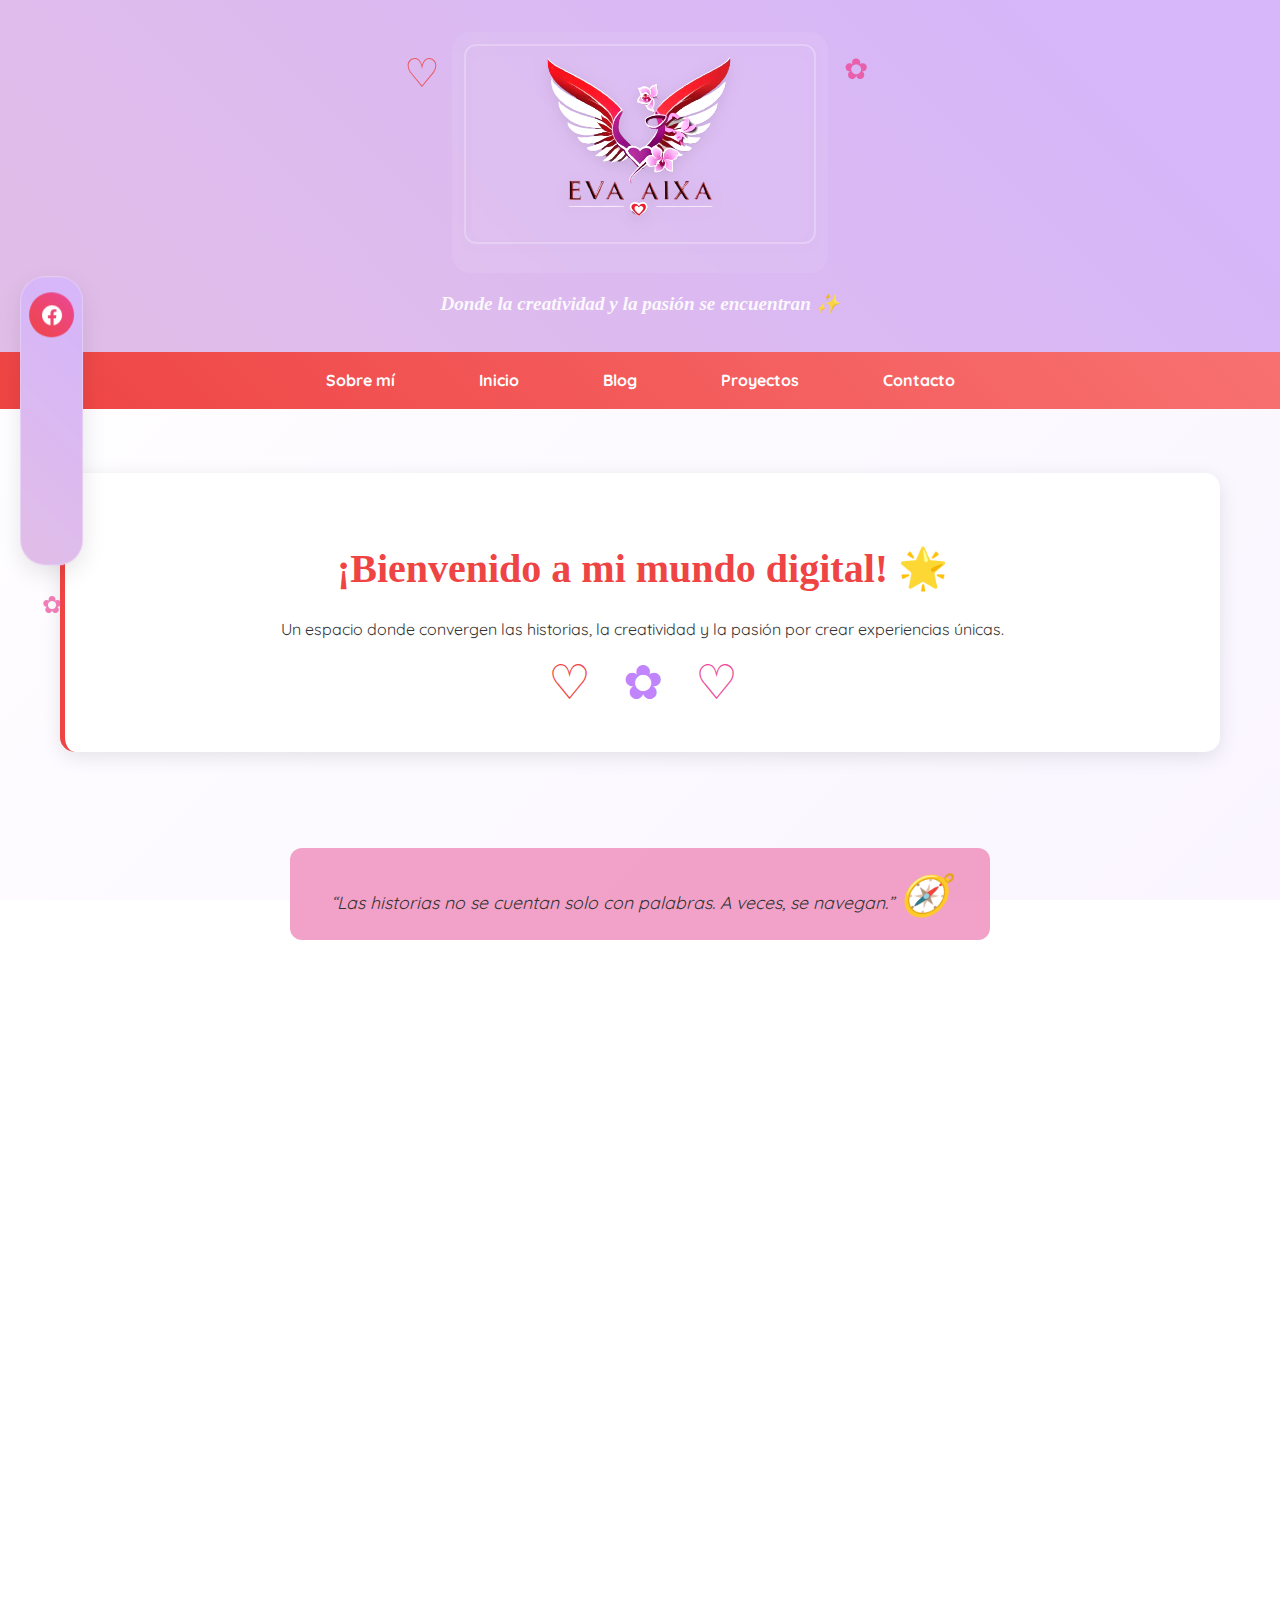
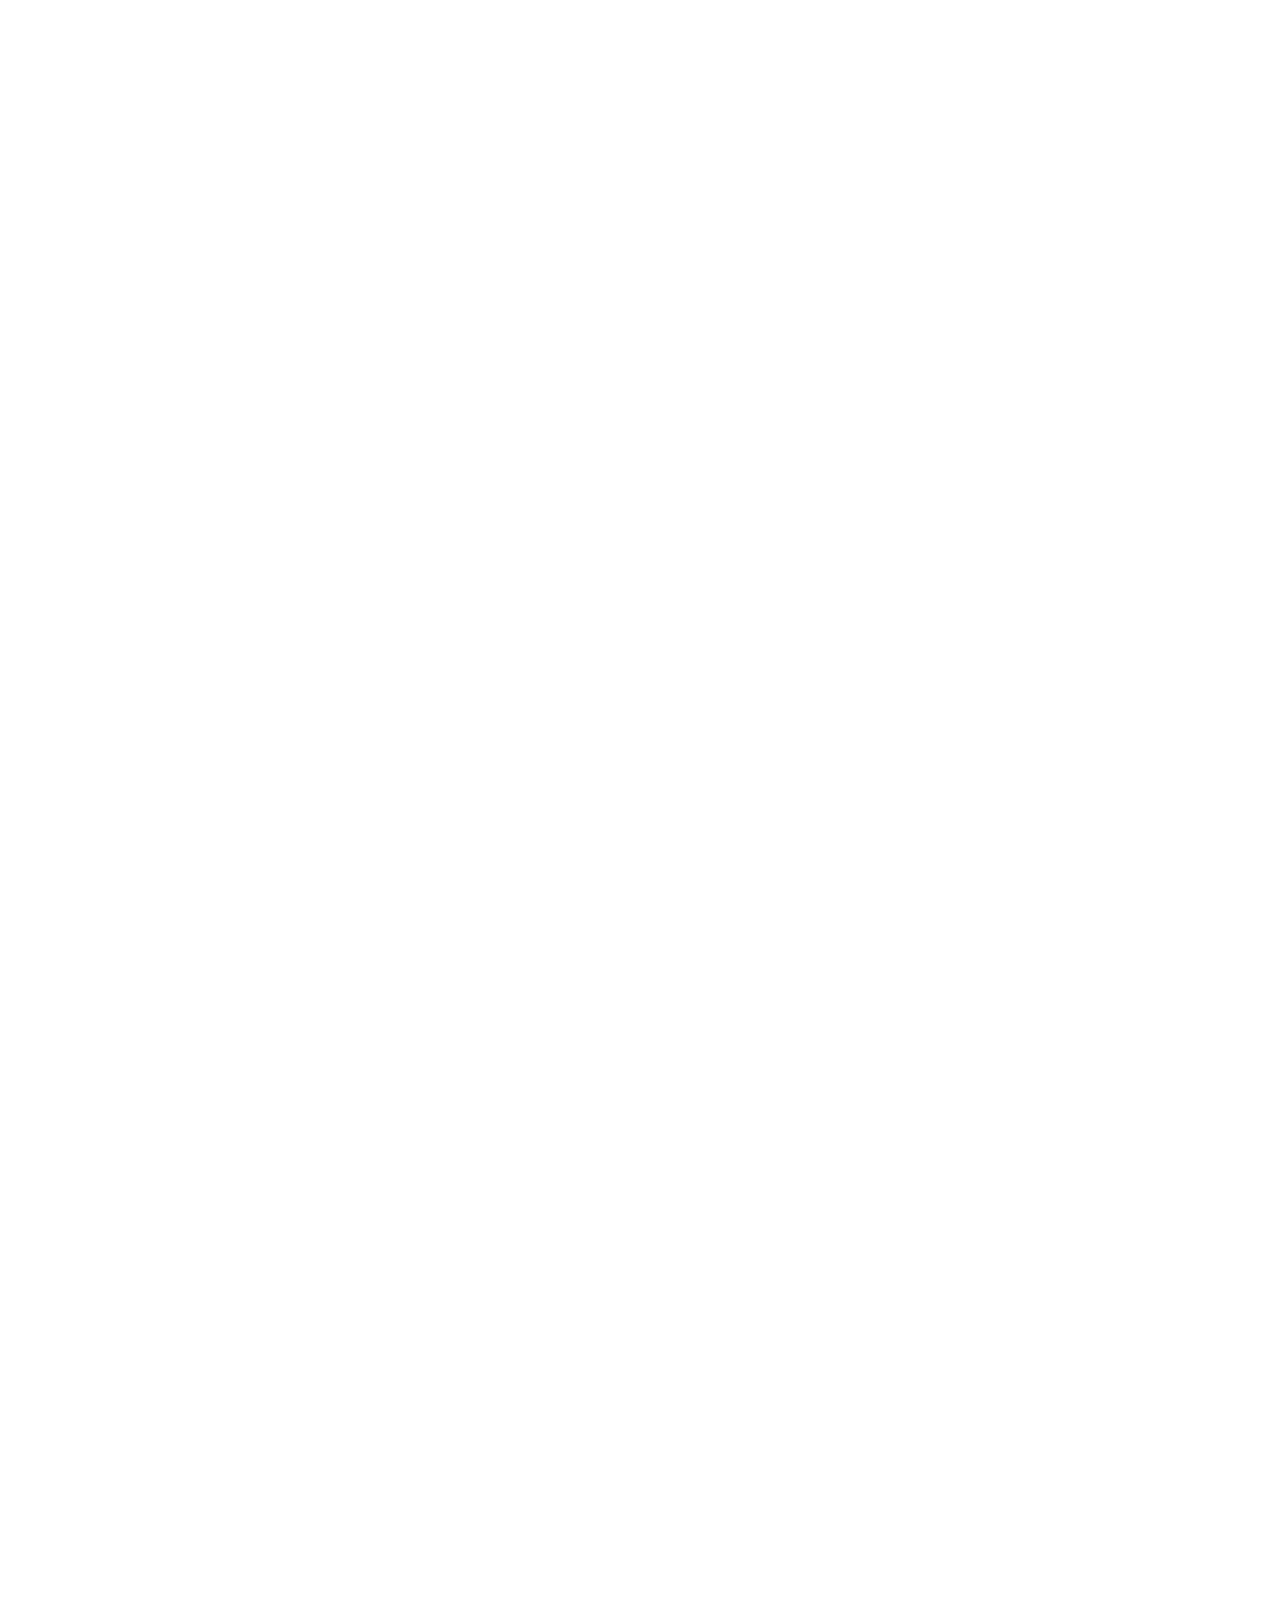
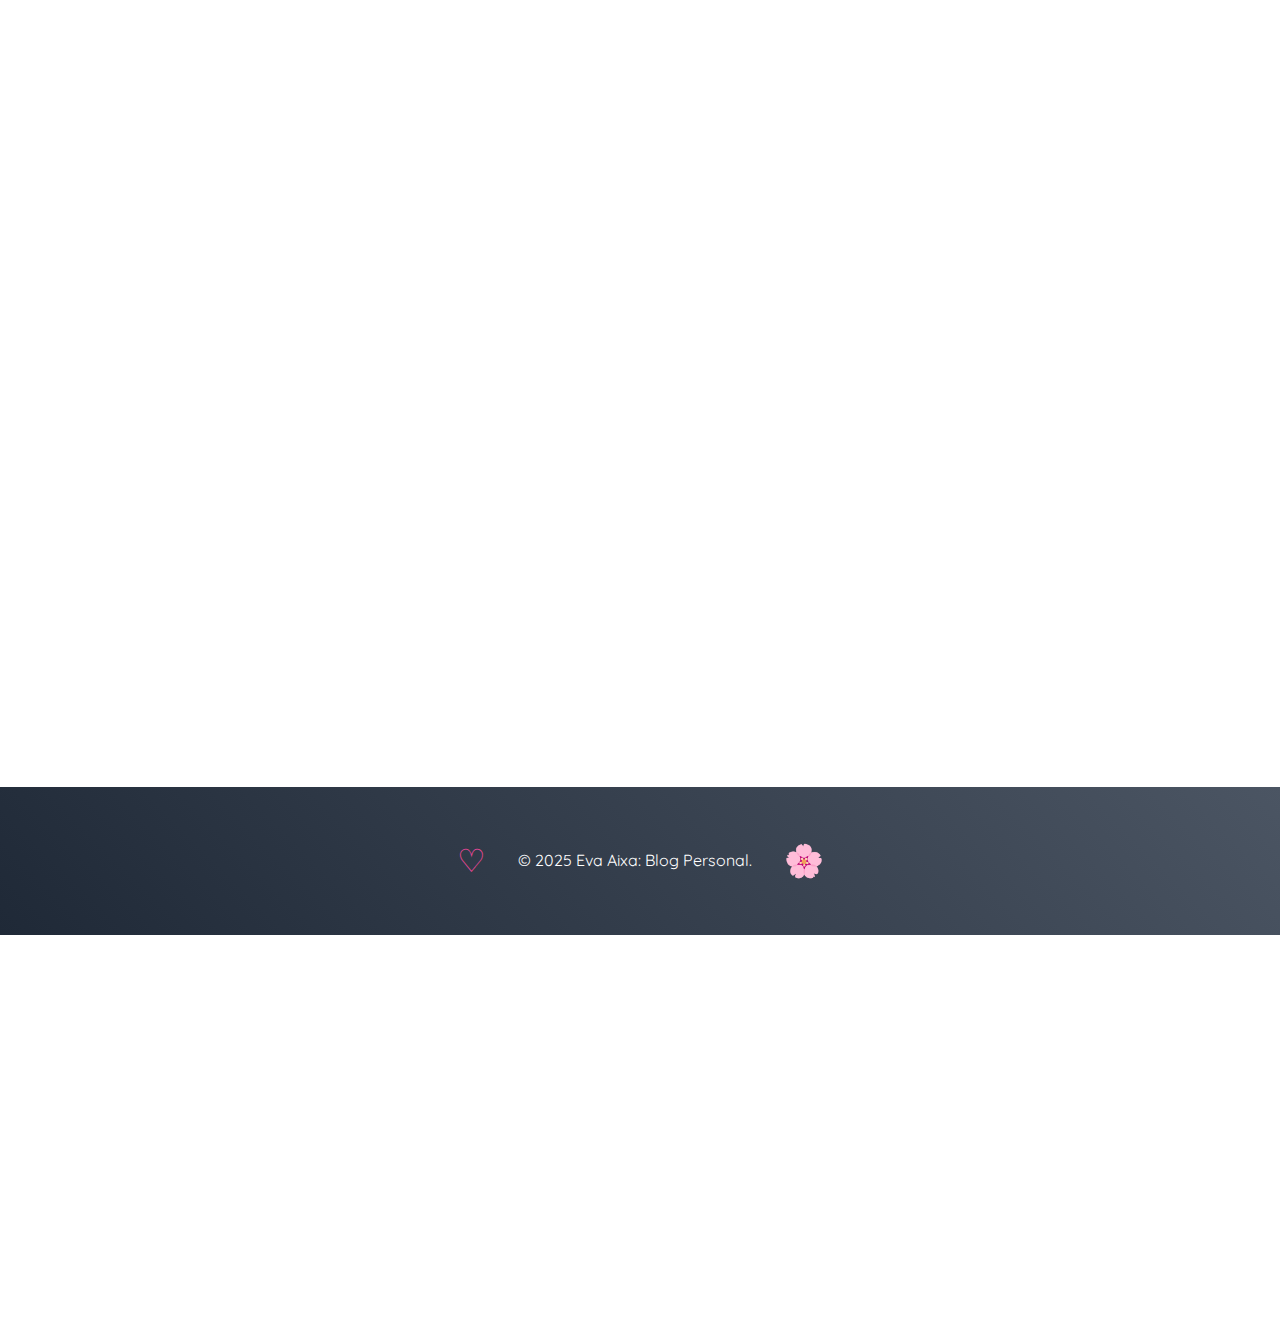
<file: index.html>
<!DOCTYPE html>
<html lang="es">
<head>
    <meta charset="UTF-8">
    <meta name="viewport" content="width=device-width, initial-scale=1.0">
    <title>Mi Blog Personal</title>
    <link href="https://fonts.googleapis.com/css2?family=Quicksand&display=swap" rel="stylesheet">
    <link rel="stylesheet" href="css/blog.css">
</head>

<body>
<header>
    <div class="container">
        <div class="logo">
            <img src="logos/otro1-1.png" alt="Mi logo personal">
        </div>
            <h2 class="subtitle">Donde la creatividad y la pasión se encuentran ✨</h2>
    </div>
</header>

<nav>
    <div class="container">
        <ul>
            <li><a href="#sobre-mi">Sobre mí</a></li>
            <li><a href="#inicio">Inicio</a></li>
            <li><a href="#blog">Blog</a></li>
            <li><a href="#proyectos">Proyectos</a></li>
            <li><a href="#contacto">Contacto</a></li>
        </ul>
    </div>
</nav>

<main>
    <section id="inicio" class="section">
        <div class="container">
            <div class="welcome-message" style="text-align: center; padding: 2rem; background: white; border-radius: 15px; box-shadow: 0 5px 20px rgba(0,0,0,0.1); border-left: 5px solid #ef4444;">
                <p style="font-size: 1.3rem; color: #666; margin-bottom: 2rem;">
                <h1 style="color: #ef4444; font-size: 2.5rem; margin-bottom: 1rem;">¡Bienvenido a mi mundo digital! 🌟</h1>
                Un espacio donde convergen las historias, la creatividad y la pasión por crear experiencias únicas.</p>
                <div style="display: flex; justify-content: center; gap: 2rem; flex-wrap: wrap;">
                    <span style="font-size: 3rem; color: #ef4444;">♡</span>
                    <span style="font-size: 3rem; color: #c084fc;">✿</span>
                    <span style="font-size: 3rem; color: #ec4899;">♡</span>
                </div>
            </div>
        </div>
    </section>

    <section class="quote">
        <p> “Las historias no se cuentan solo con palabras. A veces, se navegan.”
            <span style="font-size: 2.5rem;">🧭</span>
        </p>

    </section>

    <section id="sobre-mi" class="section">
        <div class="container">
            <div class="decorative-element flower-left">🌸</div>
            <h2 class="section-title">Sobre mí</h2>
            <div class="about-content">
                <div class="profile-image">
                    <img src="img/pelorizado.jpg" alt="pelorizado" style="width: 20rem; height: 20rem; border-radius: 50%; object-fit: cover; border: 4px solid white; box-shadow: 0 0 0 2px #e74c3c;">
                </div>
                <div class="about-text">
                    <p>¡Hola! Soy una persona apasionada por la creatividad en todas sus formas. Desde contar historias que toquen el corazón hasta crear experiencias web únicas, mi misión es conectar con las personas a través de lo que más amo hacer.</p><br>
                    <p>Mi mundo gira en torno a los cuentos, las historias, las celebraciones y el cine como patrimonio. Cada proyecto que desarrollo tiene una pizca de mi personalidad: alegre, colorida y llena de detalles que hacen la diferencia.</p><br>
                    <p>Los ángeles, corazones y orquídeas no son solo símbolos para mí, son la esencia de cómo veo la vida: con protección, amor y belleza en cada detalle. 💕</p>
                </div>
            </div>
        </div>
    </section>

    <section id="proyectos" class="section">
        <div class="container">
            <div class="decorative-element heart-decoration">♡</div>
            <h2 class="section-title">Mis Proyectos</h2>
            <div class="projects-grid">
                <div class="project-card">
                    <h3>🎬 Cine es Patrimonio</h3>
                    <p>Un proyecto que fusiona mi amor por el cine con la preservación, conservación y difusión del patrimonio. Análisis, reseñas y reflexiones sobre cómo el cine retrata la historia.</p>
                        <a href="https://tabatha-create.github.io/CineEsPatrimonio/" class="project-link">Descubrir más</a>
                </div>

                <div class="project-card">
                    <h3>🐾 Huellas Tabatha 📖</h3>
                    <p>Una plataforma mágica e interactiva donde las historias cobran vida. Aquí comparto cuentos originales con ilustraciones y animaciones que transportan a los lectores a mundos fantásticos.</p>
                        <a href="https://tabatha-create.github.io/huellas-tabatha/" target="_blank" class="project-link">Descubrir más</a>
                    </div>    
                    
                <div class="project-card">
                    <h3>👨‍👩‍👧‍👦 Primos ✨</h3>
                    <p>Una mirada a mi familia paterna a través del arte y la memoria. Aquí conviven el pasado que nos une, el presente que nos transforma y el amor entre primos que permanece intacto. Un espacio para celebrar de dónde venimos y todo lo que somos capaces de crear.</p>
                        <a href="https://tabatha-create.github.io/primos/" target="_blank" class="project-link">Descubrir más</a>
                </div>
            </div>
        </div>
    </section>

    <section id="blog" class="section">
        <div class="container">
            <div class="decorative-element flower-right">✿</div>
            <h2 class="section-title">Últimas reflexiones</h2>
            <div class="blog-preview">
                <div class="blog-post">
                    <p class="blog-date">14 de julio, 2025</p>
                    <h3>Mi viaje en el desarrollo web</h3>
                    <p>Comencé en este mundo de la creación de páginas web a través de un curso de "Herramientas Web 2.0" y después con otro de "Desarrollo de Aplicaciones con Tecnologías Web". <br> El primer curso me inició en el mundo de la IA y empecé a crear con herramientas desconocidas por mí, hasta el momento. Después, con el siguiente curso, creí que no podría terminarlo por la cantidad de conceptos y de desafíos que tenía que enfrentar cada día pero le fui agarrando el gusto y, aunque con muchos fallos, me pusé a investigar y a crear mi mundo de páginas web donde siempre tengo algo nuevo que agregar. <br> No es fácil, pues la creatividad está en todas partes y la competencia en este campo cada día es mayor, hay mucha gente con sólidos conocimientos e ideas pero ahí voy, dando un paso a la vez y creando e imaginando nuevos mundos.</p>
                </div>
                <div class="blog-post">
                    <p class="blog-date"></p>
                    <h3>La importancia de los detalles visuales</h3>
                    <p>¿Por qué creo que los pequeños detalles como colores, símbolos y animaciones hacen la diferencia en cualquier proyecto? <br> Muchas veces, con imágenes podemos ver lo que con palabras no comprendemos. Con ayuda de la inteligencia artificial IA he creado un mundo de imágenes para mis cuentos y, es ahí donde desarrollo aún más la creatividad para tratar de darle forma a aquello que con palabras no es fácil de explicar. <br> Se dice que, en algunas ocasiones, "una imagen dice más que mil palabras", y aunque yo soy persona de muchas palabras escritas pues me gusta mucho escribir, también me gusta expresar mis ideas con imágenes.</p>
                </div>
                <div class="blog-post">
                    <p class="blog-fecha"></p>
                    <h3>Creatividad y tecnología de la mano</h3>
                    <p>¿Cómo he logrado combinar mi pasión por la creatividad con las herramientas tecnológicas para crear experiencias únicas? <br> Siempre estoy creando en mi mente, así que encontré la manera de sacar un poco de todo aquello que maquino en mi cabeza a través de lo que voy haciendo cada día sentada frente a una computadora. <br> Me gusta la investigación documental, así que me pongo a averiguar nuevas formas de crear las cosas y de transmitir las ideas que me vienen y lo que quiero transmitir.</p>
                </div>
            </div>
        </div>
    </section>

    <section id="contacto" class="section">
        <div class="container">
            <h2 class="section-title">Conectemos</h2>
            <div style="background: white; padding: 3rem; border-radius: 15px; box-shadow: 0 5px 20px rgba(0,0,0,0.1); text-align: center; border-left: 5px solid #c084fc;">
                <p style="font-size: 1.2rem; color: #666; margin-bottom: 2rem;">
                    Si tienes alguna pregunta, proyecto en mente o simplemente quieres saludar, ¡estaré encantada de conocerte!
                </p>
                <div style="display: flex; justify-content: center; gap: 2rem; flex-wrap: wrap;">
                    <!-- Formulario desplegable -->
                    <div class="contact-dropdown">
                        <button class="contact-trigger">
                            Enviar mensaje ✿
                        </button>
                    
                    <div class="dropdown-form">
    <div class="form-container">
        <h3 class="form-title">Envíame un mensaje ♡</h3>
        <form class="contact-form" id="contactForm" action="https://formspree.io/f/mnnlpaod" method="POST">
            <div class="form-group">
                <label for="name">Nombre</label>
                <input type="text" id="name" name="name" required>
            </div>
            
            <div class="form-group">
                <label for="email">Email</label>
                <input type="email" id="email" name="email" required>
            </div>
            
            <div class="form-group">
                <label for="subject">Asunto</label>
                <input type="text" id="subject" name="subject" required>
            </div>
            
            <div class="form-group">
                <label for="message">Mensaje</label>
                <textarea id="message" name="message" rows="4" required></textarea>
            </div>
            
            <button type="submit" class="form-submit">Enviar ♡</button>
        </form>
        <p id="form-status" style="display:none; margin-top: 10px;"></p>
    </div>
</div>
                </div>
            </div>
        </div>
    </div>
</section>

<div class="social-sidebar">
    <div class="social-buttons">
        <a href="https://facebook.com/aixaeva" target="_blank" class="social-btn facebook" aria-label="Facebook">
            <svg viewBox="0 0 24 24" fill="currentColor">
                <path d="M24 12.073c0-6.627-5.373-12-12-12s-12 5.373-12 12c0 5.99 4.388 10.954 10.125 11.854v-8.385H7.078v-3.47h3.047V9.43c0-3.007 1.792-4.669 4.533-4.669 1.312 0 2.686.235 2.686.235v2.953H15.83c-1.491 0-1.956.925-1.956 1.874v2.25h3.328l-.532 3.47h-2.796v8.385C19.612 23.027 24 18.062 24 12.073z"/>
            </svg>
        </a>
        
        <a href="https://twitter.com/evaaixa" target="_blank" class="social-btn twitter" aria-label="Twitter">
            <svg viewBox="0 0 24 24" fill="currentColor">
                <path d="M18.244 2.25h3.308l-7.227 8.26 8.502 11.24H16.17l-5.214-6.817L4.99 21.75H1.68l7.73-8.835L1.254 2.25H8.08l4.713 6.231zm-1.161 17.52h1.833L7.084 4.126H5.117z"/>
            </svg>
        </a>
        
        <a href="https://instagram.com/aixaeva" target="_blank" class="social-btn instagram" aria-label="Instagram">
            <svg viewBox="0 0 24 24" fill="none" stroke="currentColor" stroke-width="2" stroke-linecap="round" stroke-linejoin="round">
                <rect x="2" y="2" width="20" height="20" rx="5" ry="5"/>
                <circle cx="12" cy="12" r="4"/>
                <circle cx="17.5" cy="6.5" r="0.5" fill="currentColor"/>
            </svg>
        </a>
        
        <a href="https://linkedin.com/in/evaaixa" target="_blank" class="social-btn linkedin" aria-label="LinkedIn">
            <svg viewBox="0 0 24 24" fill="currentColor">
                <path d="M20.447 20.452h-3.554v-5.569c0-1.328-.027-3.037-1.852-3.037-1.853 0-2.136 1.445-2.136 2.939v5.667H9.351V9h3.414v1.561h.046c.477-.9 1.637-1.85 3.37-1.85 3.601 0 4.267 2.37 4.267 5.455v6.286zM5.337 7.433c-1.144 0-2.063-.926-2.063-2.065 0-1.138.92-2.063 2.063-2.063 1.14 0 2.064.925 2.064 2.063 0 1.139-.925 2.065-2.064 2.065zm1.782 13.019H3.555V9h3.564v11.452zM22.225 0H1.771C.792 0 0 .774 0 1.729v20.542C0 23.227.792 24 1.771 24h20.451C23.2 24 24 23.227 24 22.271V1.729C24 .774 23.2 0 22.222 0h.003z"/>
            </svg>
        </a>
        
        <a href="https://youtube.com/@evaaixa" target="_blank" class="social-btn youtube" aria-label="YouTube">
            <svg viewBox="0 0 24 24" fill="currentColor">
                <path d="M23.498 6.186a3.016 3.016 0 0 0-2.122-2.136C19.505 3.545 12 3.545 12 3.545s-7.505 0-9.377.505A3.017 3.017 0 0 0 .502 6.186C0 8.07 0 12 0 12s0 3.93.502 5.814a3.016 3.016 0 0 0 2.122 2.136c1.871.505 9.376.505 9.376.505s7.505 0 9.377-.505a3.015 3.015 0 0 0 2.122-2.136C24 15.93 24 12 24 12s0-3.93-.502-5.814z"/>
                <polygon points="9.545,15.568 15.818,12 9.545,8.432" fill="#ef4444"/>
            </svg>
        </a>
    </div>
    
    <div class="social-decoration">✿</div>  
    
</div>
</main>

<footer>
    <div class="container">
        <div class="footer-content">
            <span class="footer-symbol">♡</span>
            <p>© 2025 Eva Aixa: Blog Personal.</p>
            <span class="footer-symbol">🌸</span>
        </div>
    </div>
</footer>


<button class="scroll-to-top" id="scrollToTop" aria-label="Volver arriba"></button>

<script src="js/blog.js"></script>
</body>
</html>
</file>
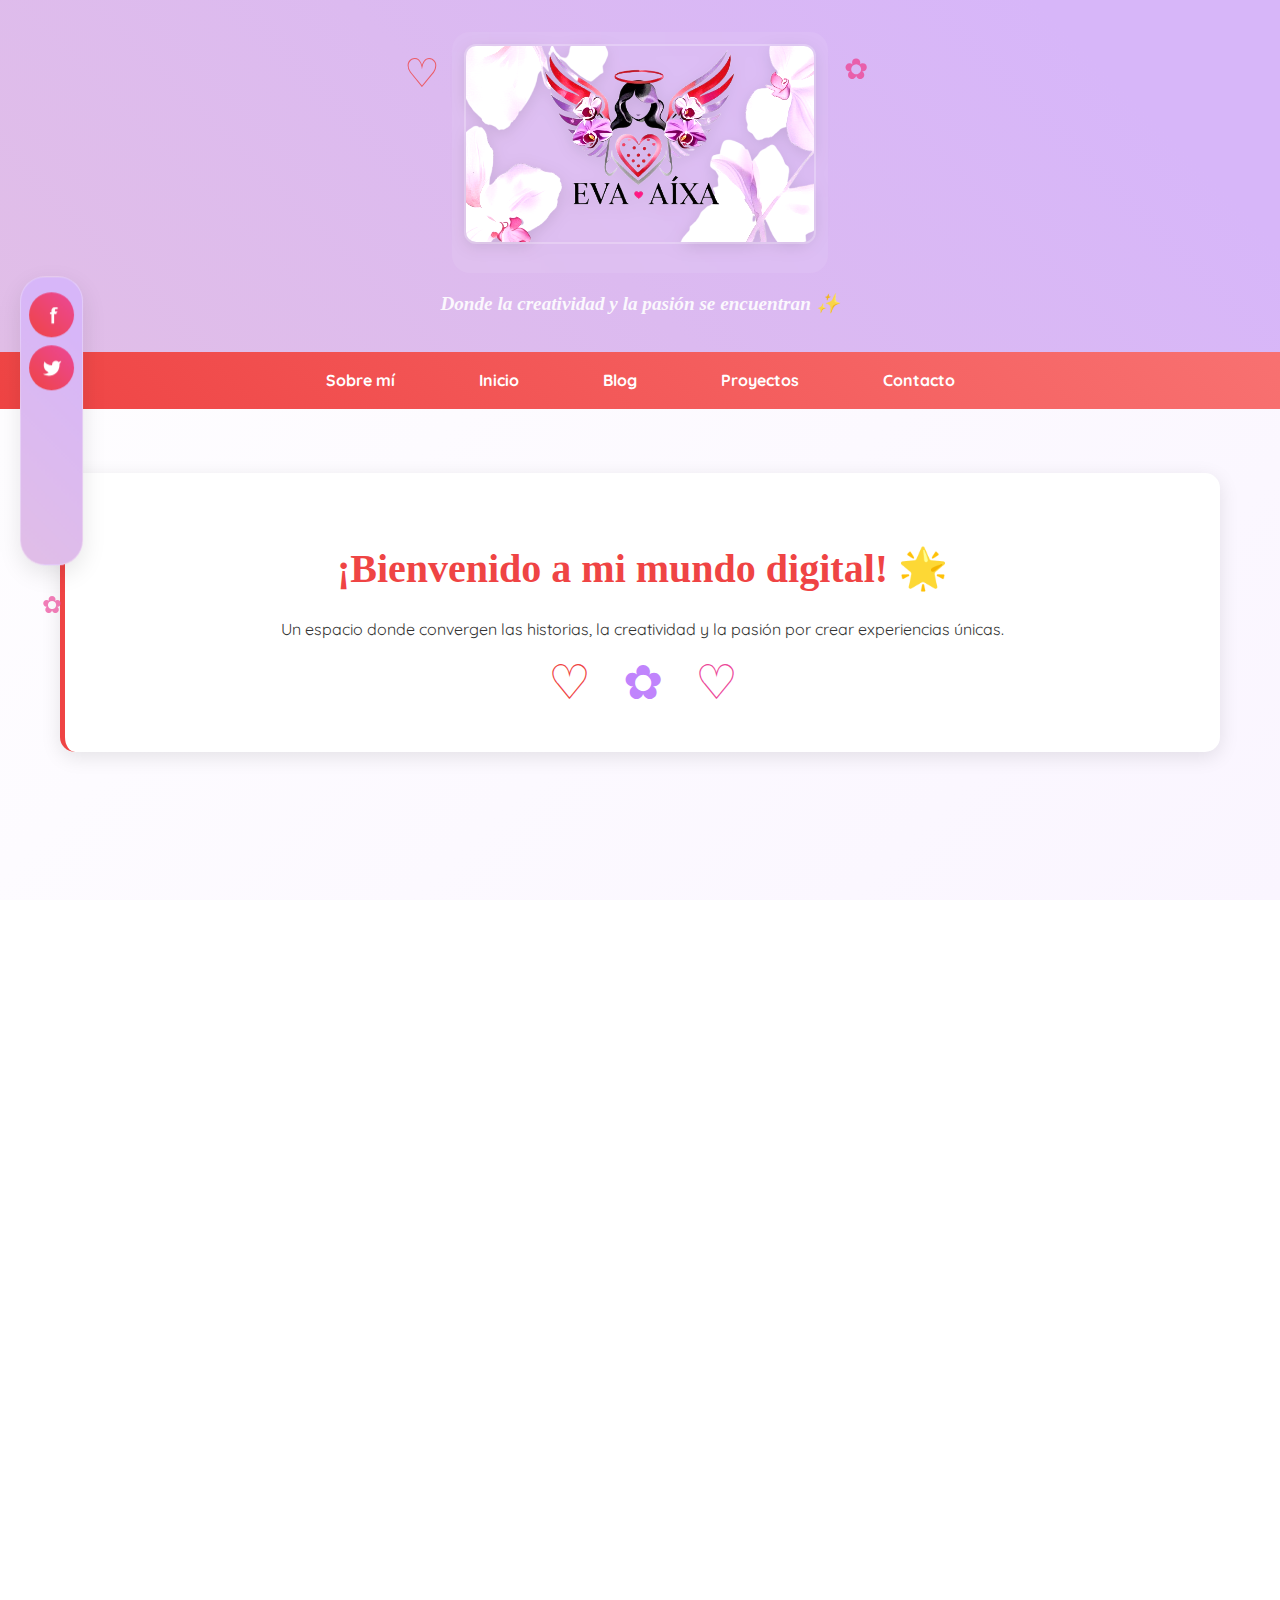
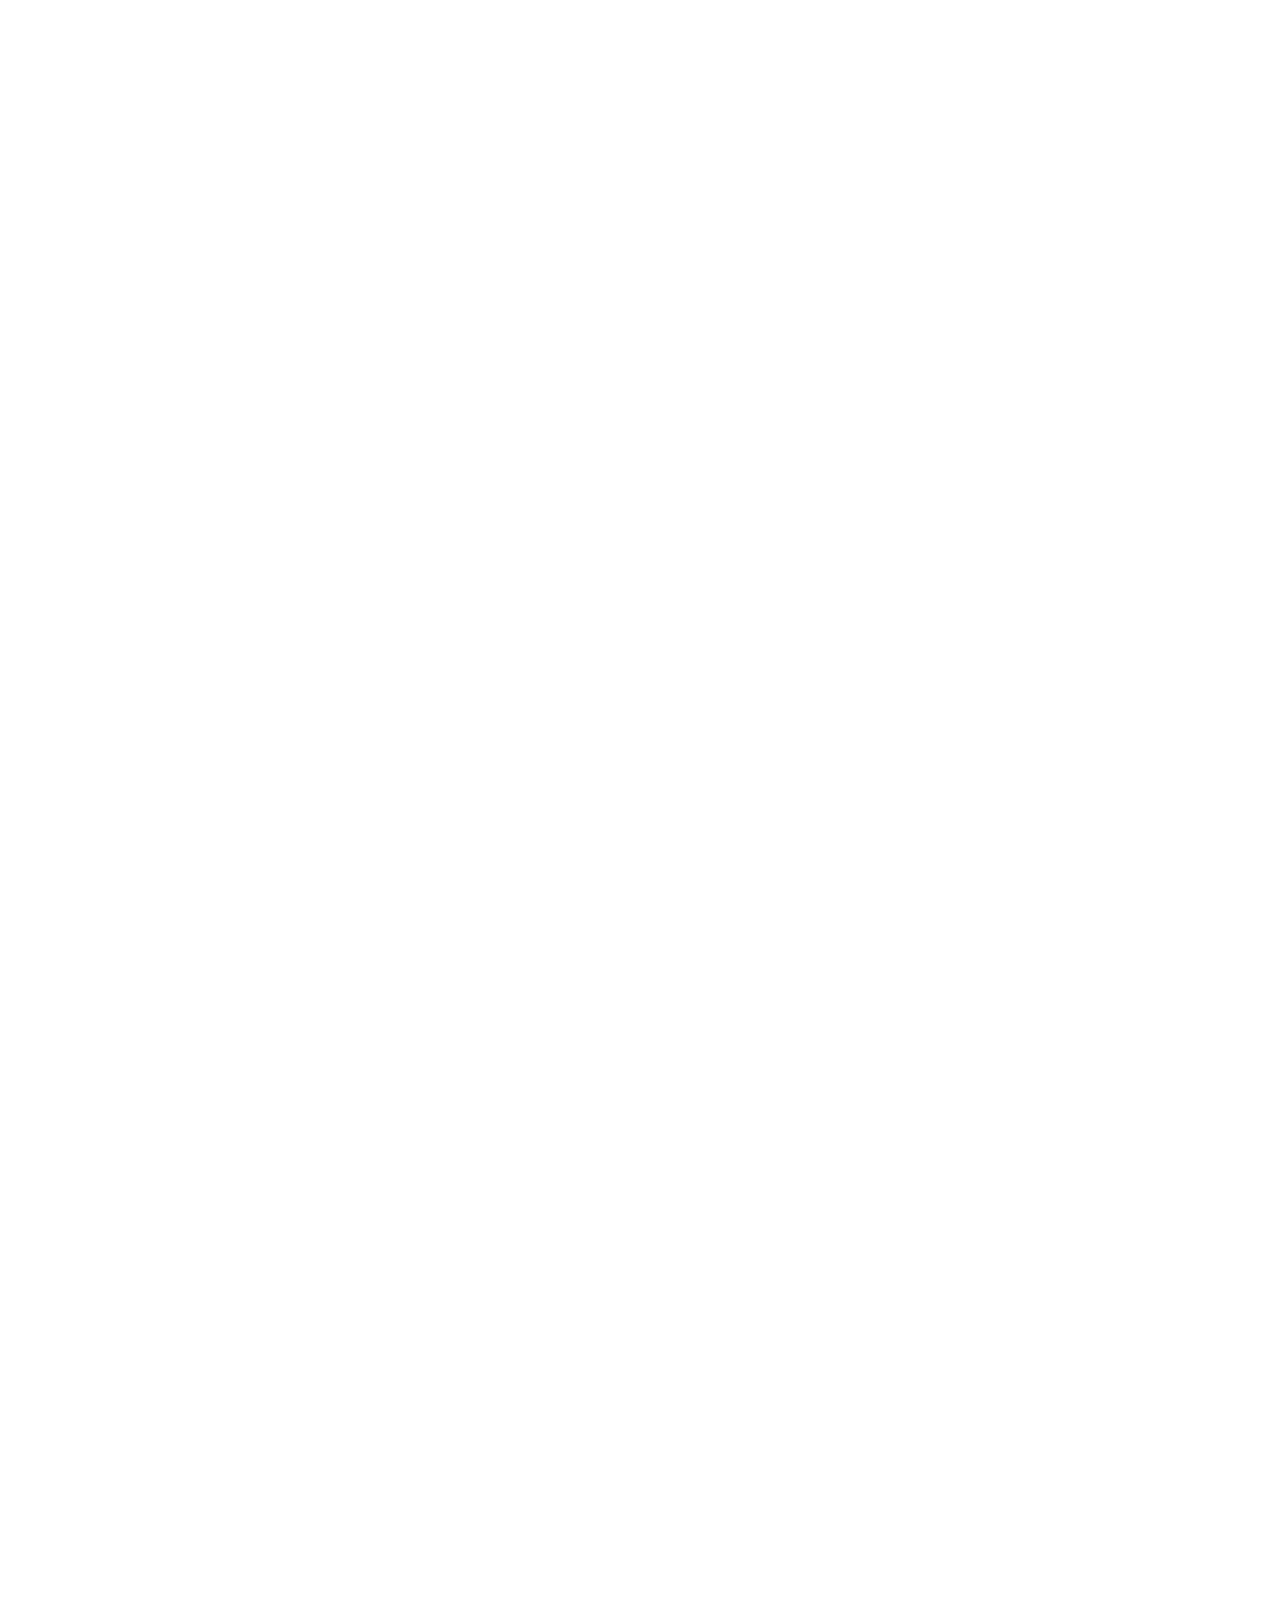
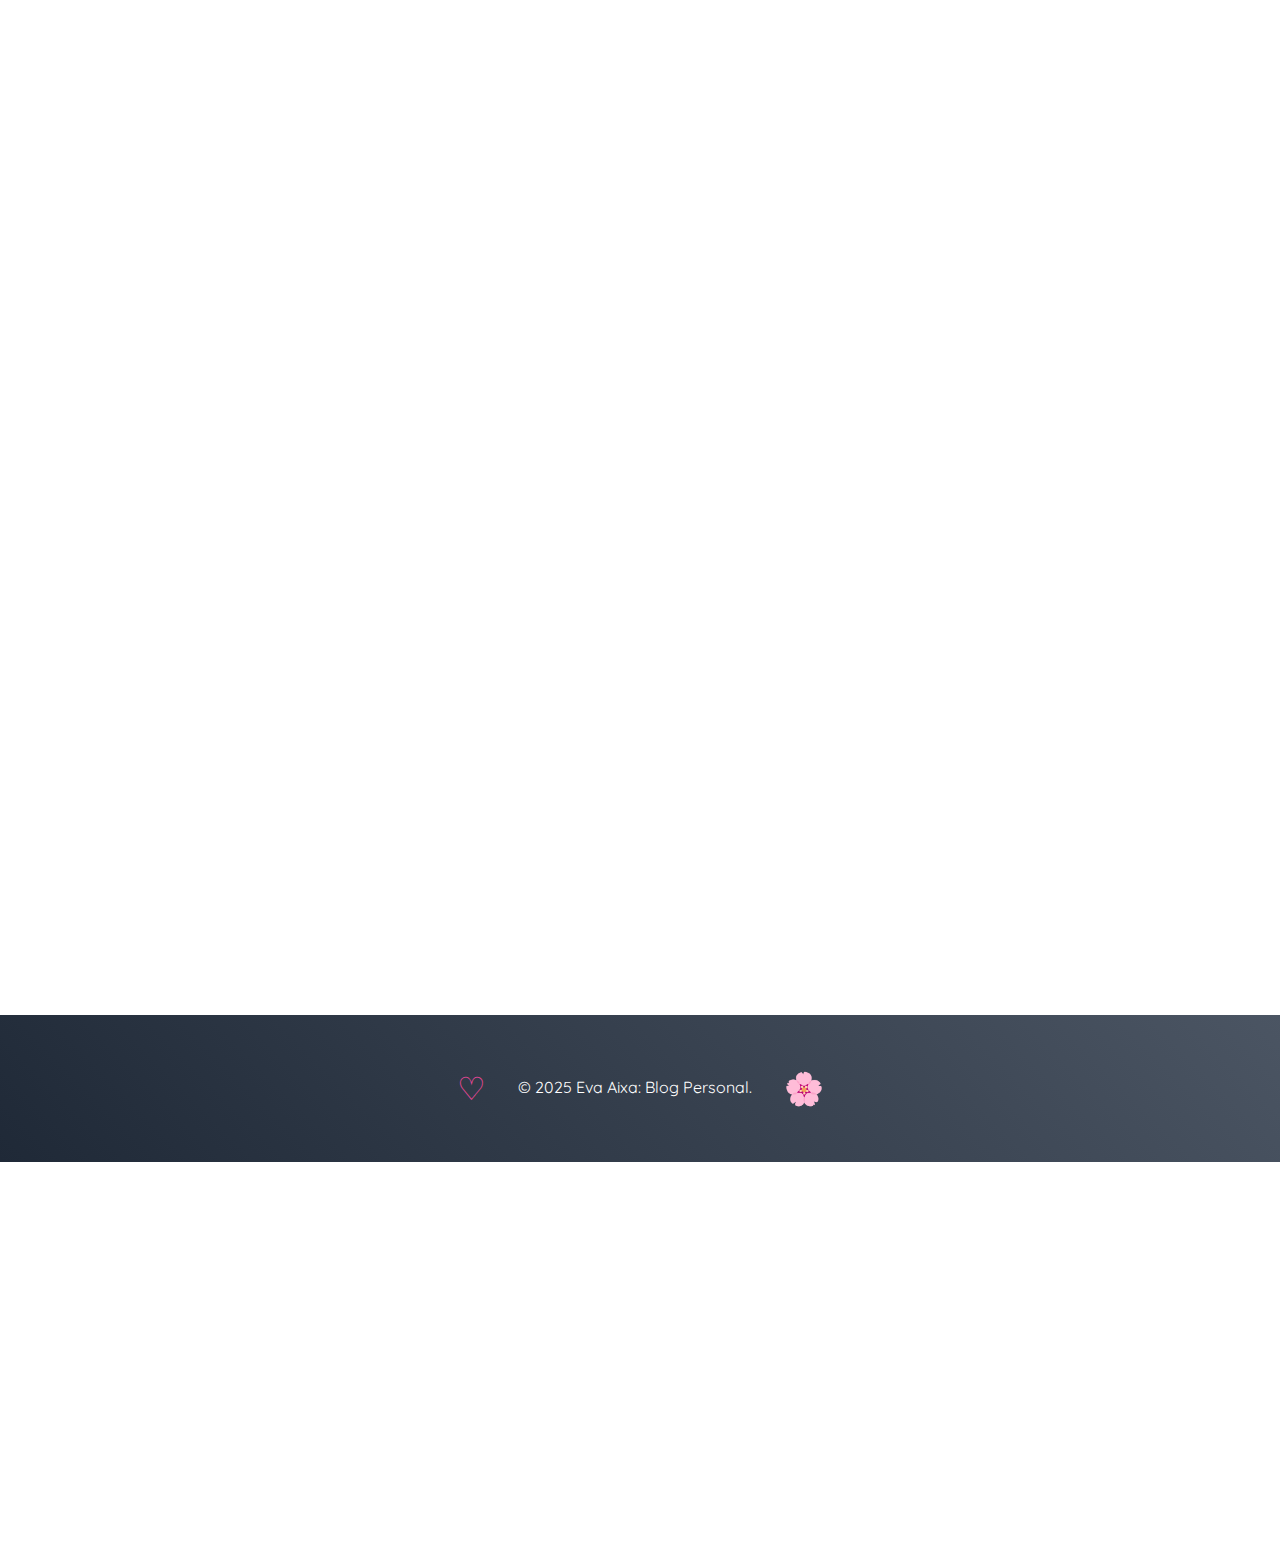
<file: blog.html>
<!DOCTYPE html>
<html lang="es">
<head>
    <meta charset="UTF-8">
    <meta name="viewport" content="width=device-width, initial-scale=1.0">
    <title>Mi Blog Personal</title>
    <link href="https://fonts.googleapis.com/css2?family=Quicksand&display=swap" rel="stylesheet">
    <link rel="stylesheet" href="css/blog.css">
</head>

<body>
<header>
    <div class="container">
        <div class="logo">
            <img src="logos/angel1-1.png" alt="Mi logo personal">
        </div>
            <h2 class="subtitle">Donde la creatividad y la pasión se encuentran ✨</h2>
    </div>
</header>

<nav>
    <div class="container">
        <ul>
            <li><a href="#sobre-mi">Sobre mí</a></li>
            <li><a href="#inicio">Inicio</a></li>
            <li><a href="#blog">Blog</a></li>
            <li><a href="#proyectos">Proyectos</a></li>
            <li><a href="#contacto">Contacto</a></li>
        </ul>
    </div>
</nav>

<main>
    <section id="inicio" class="section">
        <div class="container">
            <div class="welcome-message" style="text-align: center; padding: 2rem; background: white; border-radius: 15px; box-shadow: 0 5px 20px rgba(0,0,0,0.1); border-left: 5px solid #ef4444;">
                <p style="font-size: 1.3rem; color: #666; margin-bottom: 2rem;">
                <h1 style="color: #ef4444; font-size: 2.5rem; margin-bottom: 1rem;">¡Bienvenido a mi mundo digital! 🌟</h1>
                Un espacio donde convergen las historias, la creatividad y la pasión por crear experiencias únicas.</p>
                <div style="display: flex; justify-content: center; gap: 2rem; flex-wrap: wrap;">
                    <span style="font-size: 3rem; color: #ef4444;">♡</span>
                    <span style="font-size: 3rem; color: #c084fc;">✿</span>
                    <span style="font-size: 3rem; color: #ec4899;">♡</span>
                </div>
            </div>
        </div>
    </section>

    <section id="sobre-mi" class="section">
        <div class="container">
            <div class="decorative-element flower-left">🌸</div>
            <h2 class="section-title">Sobre mí</h2>
            <div class="about-content">
                <div class="profile-image">
                    <img src="img/pelorizado.jpg" alt="pelorizado" style="width: 20rem; height: 20rem; border-radius: 50%; object-fit: cover; border: 4px solid white; box-shadow: 0 0 0 2px #e74c3c;">
                </div>
                <div class="about-text">
                    <p>¡Hola! Soy una persona apasionada por la creatividad en todas sus formas. Desde contar historias que toquen el corazón hasta crear experiencias web únicas, mi misión es conectar con las personas a través de lo que más amo hacer.</p><br>
                    <p>Mi mundo gira en torno a los cuentos, las historias, las celebraciones y el cine como patrimonio. Cada proyecto que desarrollo tiene una pizca de mi personalidad: alegre, colorida y llena de detalles que hacen la diferencia.</p><br>
                    <p>Los ángeles, corazones y orquídeas no son solo símbolos para mí, son la esencia de cómo veo la vida: con protección, amor y belleza en cada detalle. 💕</p>
                </div>
            </div>
        </div>
    </section>

    <section id="proyectos" class="section">
        <div class="container">
            <div class="decorative-element heart-decoration">♡</div>
            <h2 class="section-title">Mis Proyectos</h2>
            <div class="projects-grid">
                <div class="project-card">
                    <h3>🎉 Piñatas Marife</h3>
                    <p>El sitio web de mi hermana: piñatas personalizadas, también realiza adornos y lo que quieras para tu celebración. Diseños únicos para hacer de cada celebración un momento especial e inolvidable.</p>
                        <a href="#" class="project-link">Ver piñatas</a>
                </div>

                <div class="project-card">
                    <h3>🎬 Cine como Patrimonio</h3>
                    <p>Un proyecto que fusiona mi amor por el cine con la preservación, conservación y difusión del patrimonio. Análisis, reseñas y reflexiones sobre cómo el cine retrata la historia.</p>
                        <a href="#" class="project-link">Descubrir más</a>
                </div>

                <div class="project-card">
                    <h3>🐾 Huellas de Tabatha</h3>
                    <p>Una plataforma mágica e interactiva donde las historias cobran vida. Aquí comparto cuentos originales con ilustraciones y animaciones que transportan a los lectores a mundos fantásticos.</p>
                        <a href="#" class="project-link">Explorar cuentos</a>
                </div>    
                    
                <div class="project-card">
                    <h3> Primos</h3>
                    <p>Un proyecto sobre mi familia paterna, donde muchos de los primos tienen potencialidades e imaginación artística, recordando un poco de dónde venimos y cómo crecimos con ese amor fraterno a pesar del tiempo, los años y la distancia, y mostrando lo que hacen.</p>
                        <a href="#" class="project-link">Descubrir más</a>
                </div>
            </div>
        </div>
    </section>

    <section id="blog" class="section">
        <div class="container">
            <div class="decorative-element flower-right">✿</div>
            <h2 class="section-title">Últimas reflexiones</h2>
            <div class="blog-preview">
                <div class="blog-post">
                    <p class="blog-date">14 de julio, 2025</p>
                    <h3>Mi viaje en el desarrollo web</h3>
                    <p>Comencé en este mundo de la creación de páginas web a través de un curso de "Herramientas Web 2.0" y después con otro de "Desarrollo de Aplicaciones con tecnologías Web". <br> El primer curso me inició en el mundo de la IA y empecé a crear con herramientas desconocidas por mí, hasta el momento. Después, con el siguiente curso, creí que no podría terminarlo por la cantidad de conceptos y de desafíos que tenía que enfrentar cada día. <br> Después le fui agarrando el gusto y, aunque con muchos fallos, me pusé a investigar y a crear mi mundo de páginas web donde siempre tengo algo nuevo que agregar. <br> No es fácil pues la creatividad está en todas partes y la competencia en este campo cada día es mayor, hay mucha gente con sólidos conocimientos e ideas pero ahí voy, dando un paso a la vez y creando e imaginando nuevos mundos.</p>
                </div>
                <div class="blog-post">
                    <p class="blog-date"></p>
                    <h3>La importancia de los detalles visuales</h3>
                    <p>¿Por qué creo que los pequeños detalles como colores, símbolos y animaciones hacen la diferencia en cualquier proyecto? <br> Muchas veces, con imágenes podemos ver lo que con palabras no comprendemos. <br> Con ayuda de la inteligencia artificial IA he creado un mundo de imágenes para mis cuentos y, es ahí donde desarrollo aún más la creatividad para tratar de darle forma a aquello que con palabras no es fácil de explicar. <br> Se dice que, en algunas ocasiones, "una imagen dice más que mil palabras", y aunque yo soy persona de muchas palabras pues me gusta escribir, también me gusta expresar mis ideas con imágenes.</p>
                </div>
                <div class="blog-post">
                    <p class="blog-fecha"></p>
                    <h3>Creatividad y tecnología de la mano</h3>
                    <p>¿Cómo he logrado combinar mi pasión por la creatividad con las herramientas tecnológicas para crear experiencias únicas? <br> Siempre estoy creando en mi mente, así que encontré la manera de sacar un poco de todo aquello que maquino en mi cabeza a través de lo que voy haciendo cada día sentada frente a una computadora. <br> Me gusta la investigación documental, así que me pongo a averiguar nuevas formas de crear las cosas y de transmitir las ideas que me vienen y lo que quiero transmitir.</p>
                </div>
            </div>
        </div>
    </section>

    <section id="contacto" class="section">
        <div class="container">
            <h2 class="section-title">Conectemos</h2>
            <div style="background: white; padding: 3rem; border-radius: 15px; box-shadow: 0 5px 20px rgba(0,0,0,0.1); text-align: center; border-left: 5px solid #c084fc;">
            <p style="font-size: 1.2rem; color: #666; margin-bottom: 2rem;">
                Si tienes alguna pregunta, proyecto en mente o simplemente quieres saludar, ¡estaré encantada de conocerte!
            </p>
            <div style="display: flex; justify-content: center; gap: 2rem; flex-wrap: wrap;">
                <!-- Formulario desplegable -->
                <div class="contact-dropdown">
                    <button class="contact-trigger">
                        Enviar mensaje ✿
                    </button>
                    
            <div class="dropdown-form">
                <div class="form-container">
                    <h3 class="form-title">Envíame un mensaje ♡</h3>
                    <form class="contact-form" id="contactForm">
                        <div class="form-group">
                            <label for="name">Nombre</label>
                            <input type="text" id="name" name="name" required>
                        </div>
                                
                        <div class="form-group">
                            <label for="email">Email</label>
                            <input type="email" id="email" name="email" required>
                        </div>
                                
                        <div class="form-group">
                            <input type="text" id="subject" name="subject" required>
                            <label for="subject">Asunto</label>
                        </div>
                                
                        <div class="form-group">
                            <textarea id="message" name="message" rows="4" required></textarea>
                            <label for="message">Mensaje</label>
                        </div>
                                
                        <button type="submit" class="form-submit">Enviar ♡</button>
                    </form>
                </div>
            </div>
            </div>
            </div>
        </div>
    </div>
</section>
</main>

<footer>
    <div class="container">
        <div class="footer-content">
            <span class="footer-symbol">♡</span>
            <p>© 2025 Eva Aixa: Blog Personal.</p>
            <span class="footer-symbol">🌸</span>
        </div>
    </div>
</footer>


<div class="social-sidebar">
    <div class="social-buttons">
        <a href="https://facebook.com/evaaixa" target="_blank" class="social-btn facebook" aria-label="Facebook">
            <svg viewBox="0 0 24 24" fill="currentColor">
                <path d="M18.77 7.46H15.5v-1.9c0-.9.6-1.1 1-1.1h2.2V2.5L15.4 2.5c-3.3 0-4.1 2.4-4.1 4v1.96H9.5v1.9h1.8V22h3.2v-11.64h2.6l.67-1.9z"/>
            </svg>
        </a>
        
        <a href="https://twitter.com/evaaixa" target="_blank" class="social-btn twitter" aria-label="Twitter">
            <svg viewBox="0 0 24 24" fill="currentColor">
                <path d="M23 3a10.9 10.9 0 0 1-3.14 1.53 4.48 4.48 0 0 0-7.86 3v1A10.66 10.66 0 0 1 3 4s-4 9 5 13a11.64 11.64 0 0 1-7 2c9 5 20 0 20-11.5a4.5 4.5 0 0 0-.08-.83A7.72 7.72 0 0 0 23 3z"/>
            </svg>
        </a>
        
        <a href="https://instagram.com/evaaixa" target="_blank" class="social-btn instagram" aria-label="Instagram">
            <svg viewBox="0 0 24 24" fill="currentColor">
                <rect x="2" y="2" width="20" height="20" rx="5" ry="5"/>
                <path d="m16 11.37A4 4 0 1 1 12.65 8 4 4 0 0 1 16 11.37z"/>
                <line x1="17.5" y1="6.5" x2="17.51" y2="6.5"/>
            </svg>
        </a>
        
        <a href="https://www.linkedin.com/in/evaaixa/" target="_blank" class="social-btn linkedin" aria-label="LinkedIn">
            <svg viewBox="0 0 24 24" fill="currentColor">
                <path d="M16 8a6 6 0 0 1 6 6v7h-4v-7a2 2 0 0 0-2-2 2 2 0 0 0-2 2v7h-4v-7a6 6 0 0 1 6-6z"/>
                <rect x="2" y="9" width="4" height="12"/>
                <circle cx="4" cy="4" r="2"/>
            </svg>
        </a>
        
        <a href="https://youtube.com/evaaixa" target="_blank" class="social-btn youtube" aria-label="YouTube">
            <svg viewBox="0 0 24 24" fill="currentColor">
                <path d="M22.54 6.42a2.78 2.78 0 0 0-1.94-2C18.88 4 12 4 12 4s-6.88 0-8.6.46a2.78 2.78 0 0 0-1.94 2A29 29 0 0 0 1 11.75a29 29 0 0 0 .46 5.33A2.78 2.78 0 0 0 3.4 19c1.72.46 8.6.46 8.6.46s6.88 0 8.6-.46a2.78 2.78 0 0 0 1.94-2 29 29 0 0 0 .46-5.25 29 29 0 0 0-.46-5.33z"/>
                <polygon points="9.75,15.02 15.5,11.75 9.75,8.48"/>
            </svg>
        </a>
    </div>
    
    <div class="social-decoration">✿</div>
    
</div>

    <button class="scroll-to-top" id="scrollToTop" aria-label="Volver arriba"></button>

    <script src="js/blog.js"></script>
</body>
</html>
</file>
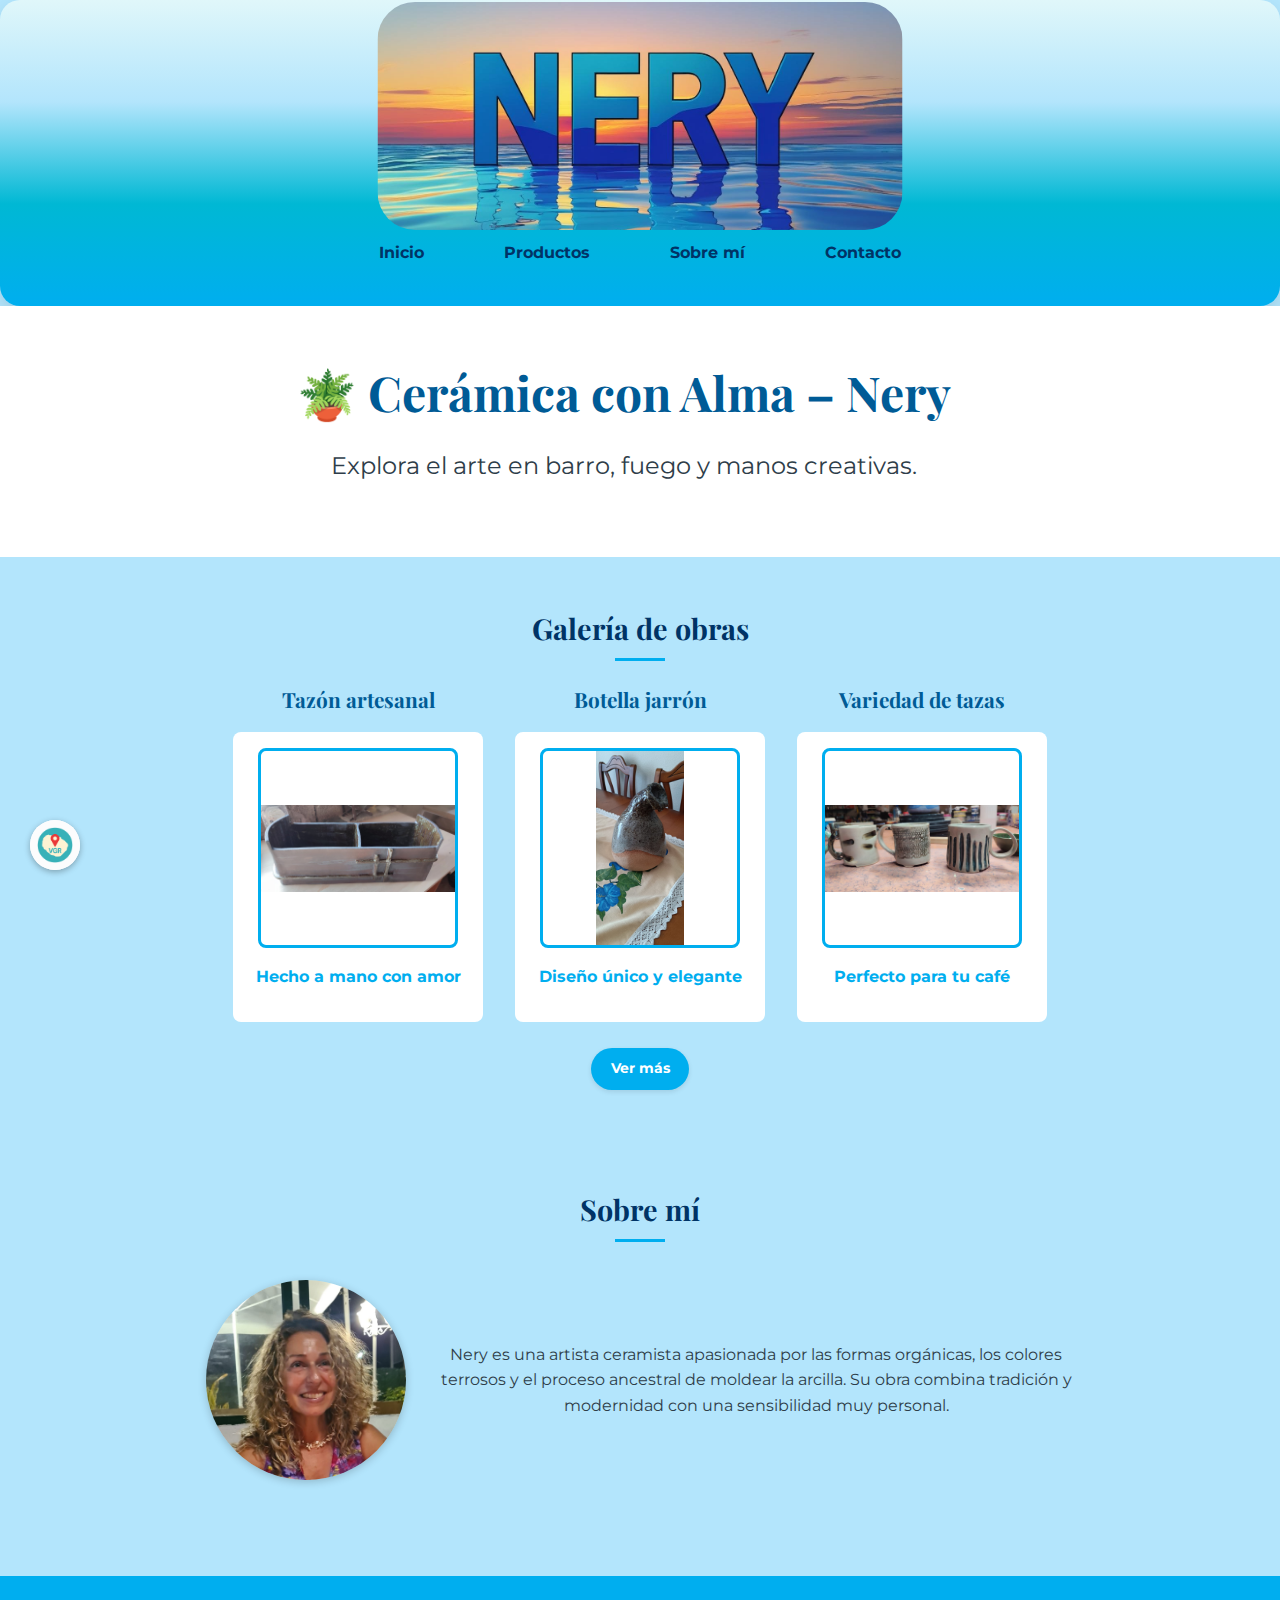
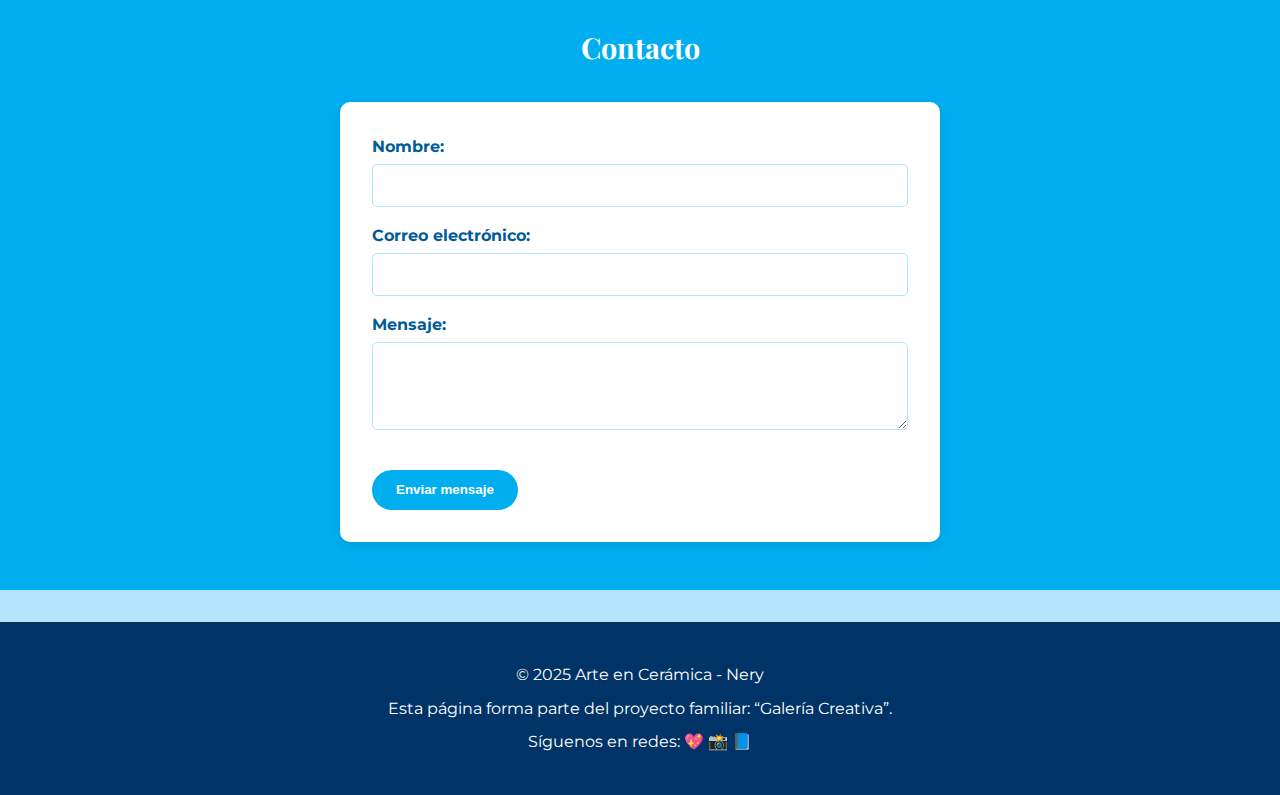
<file: Primos/JR/nery.html>
<!DOCTYPE html>
<html lang="es">
<head>
  <meta charset="UTF-8" />
  <meta name="viewport" content="width=device-width, initial-scale=1.0"/>
  <title>🪴 Cerámica con Alma - Nery</title>
  <link href="https://fonts.googleapis.com/css2?family=Montserrat&family=Playfair+Display&display=swap" rel="stylesheet" />
  <link rel="stylesheet" href="css/styles.css" />
</head>
<body>

  <!-- ENCABEZADO -->
  <header>
    <img src="logos/nery1-1.jpg" alt="Logo Nery" class="logo" />
    <h1 class="logo-visible">🪴 Cerámica con Alma - Nery</h1>
    <nav>
      <ul>
        <li><a href="#inicio">Inicio</a></li>
        <li><a href="#productos">Productos</a></li>
        <li><a href="#sobre-mi">Sobre mí</a></li>
        <li><a href="#contacto">Contacto</a></li>
      </ul>
    </nav>
  </header>

  <!-- CONTENIDO PRINCIPAL -->
  <main>
    <!-- HERO -->
    <section id="inicio" class="hero">
      <div class="contenido-hero">
        <h2>🪴 Cerámica con Alma – Nery</h2>
        <p>Explora el arte en barro, fuego y manos creativas.</p>
      </div>
    </section>

    <!-- GALERÍA -->
    <section id="productos" class="galeria">
      <h3>Galería de obras</h3>
      <div class="productos">

      <div class="producto-container">
        <h4>Tazón artesanal</h4>
        <div class="producto">
          <img src="img/florero.jpeg" alt="Tazón artesanal de cerámica" />
          <p>Hecho a mano con amor</p>
        </div>
      </div>

      <div class="producto-container">
        <h4>Botella jarrón</h4>
        <div class="producto">
          <img src="img/botella.jpeg" alt="botella" />
          <p>Diseño único y elegante</p>
        </div>
      </div>

        <div class="producto-container">
          <h4>Variedad de tazas</h4>
          <div class="producto">
            <img src="img/tazas3.jpeg" alt="Juego de tazas hecho a mano" />
            <p>Perfecto para tu café</p>
          </div>
        </div>
      </div>
      <br>
      <a href="#" class="btn-ver-mas">Ver más</a>
    </section>

    <section id="sobre-mi" class="galeria">
      <h3>Sobre mí</h3>
      <div class="sobre-mi-contenido"> 
        <img src="img/nery.jpg" alt="Foto de Nery" class="foto-sobre-mi">
        <p>Nery es una artista ceramista apasionada por las formas orgánicas, los colores terrosos y el proceso ancestral de moldear la arcilla. Su obra combina tradición y modernidad con una sensibilidad muy personal.</p>
      </div>
    </section>

    <!-- CONTACTO -->
    <section id="contacto" class="contacto">
      <h3>Contacto</h3>
      <form action="enviar.php" method="POST">
        <label for="nombre">Nombre:</label>
        <input type="text" id="nombre" name="nombre" required>

        <label for="email">Correo electrónico:</label>
        <input type="email" id="email" name="email" required>

        <label for="mensaje">Mensaje:</label>
        <textarea id="mensaje" name="mensaje" rows="4" required></textarea>

        <button type="submit" class="boton">Enviar mensaje</button>
      </form>
    </section>
  </main>

  <!-- PIE DE PÁGINA -->
  <footer>
    <p>&copy; 2025 Arte en Cerámica - Nery</p>
    <p>Esta página forma parte del proyecto familiar: “Galería Creativa”.</p>
    <p>Síguenos en redes: 💖 📸 📘</p>
  </footer>

  <button id="btnUp" title="Ir arriba">↑</button>
  <a href="../index.html" id="btnHome" title="Volver a la página principal">
  <img src="../img/vgr1.png" alt="Inicio" />
</a>
  <script src="js/script.js"></script>
</body>
</html>
</file>
<file: css/blog.css>
* {
        margin: 0;
        padding: 0;
        box-sizing: border-box;
    }

html, body {
    min-height: 100%;
    margin: 0;
    padding: 0;
    overflow-x: hidden ;
}

body {
    font-family: 'Quicksand', sans-serif;
    color: #333;
    background: linear-gradient(135deg, #ffffff 0%, #faf5ff 100%);
    background-attachment: fixed;
    line-height: 1.6;
    display: flex;
    flex-direction: column;
    min-height: 100vh;
}

.container {
        max-width: 1200px;
        margin: 0 auto;
        padding: 0 20px;
    }

h1, h2, h3 {
    font-family: 'Caveat', cursive;
}

/* Header */
header {
    background: linear-gradient(45deg, #e1bee7 0%, #d7b6f9 85%);
    color: white;
    padding: 2rem 0;
    text-align: center;
    box-shadow: 0 5px 20px rgba(192, 132, 252, 0.3);
    }

.logo {
    font-size: 2.5rem;
    margin-bottom: 1rem;
    position: relative;
    display: inline-block;
    padding: 12px; /* Marco sutil */
    background: rgba(255, 255, 255, 0.08); /* Fondo translúcido muy sutil */
    border-radius: 18px;
    backdrop-filter: blur(8px); /* Efecto cristal suave */
}

.logo::before {
    content: "♡";
    color: rgba(239, 68, 68, 0.8); /* Más transparente */
    font-size: 2.5rem; /* Tamaño ajustado */
    position: absolute;
    left: -3rem;
    top: 0.5rem;
}

.logo::after {
    content: "✿";
    color: rgba(236, 72, 153, 0.8); /* Más transparente */
    font-size: 1.8rem; /* Tamaño ajustado */
    position: absolute;
    right: -2.5rem;
    top: 0.8rem;
}

.logo img {
    height: 200px; /* Tamaño equilibrado */
    filter: brightness(1.2) contrast(1.05) saturate(1.1) drop-shadow(0 4px 8px rgba(0,0,0,0.1));
    border: 2px solid rgba(255, 255, 255, 0.25); /* Borde sutil */
    border-radius: 12px;
    transition: transform 0.3s ease, box-shadow 0.3s ease; /* Animaciones suaves */
}

.logo img:hover {
    transform: scale(1.03); /* Efecto hover sutil */
    box-shadow: 0 6px 20px rgba(255, 255, 255, 0.15); /* Sombra al hover */
}

.subtitle {
    font-size: 1.2rem;
    opacity: 0.9;
    font-style: italic;
}

/* Navigation */
nav {
    background: linear-gradient(45deg, #ef4444 0%, #f87171 100%);
    padding: 1rem 0;
    position: sticky;
    top: 0;
    z-index: 100;
}

nav ul {
    list-style: none;
    display: flex;
    justify-content: center;
    flex-wrap: wrap;
    gap: 2rem;
}

nav a {
    color: white;
    text-decoration: none;
    font-weight: bold;
    padding: 0.8rem 1.5rem;
    border-radius: 25px;
    transition: all 0.3s ease;
    border: 2px solid transparent;
}

nav a:hover {
    background: rgba(255, 255, 255, 0.2);
    border-color: white;
    transform: translateY(-2px);
}

/* Main sections */
main {
    flex: 1 0 auto;
}

.section {
    padding: 4rem 0;
    position: relative;
}

.section-title {
    font-size: 2.5rem;
    text-align: center;
    margin-bottom: 3rem;
    color: #ef4444;
    position: relative;
}

.section-title::after {
    content: "✿❀✿";
    display: block;
    color: #ec4899;
    font-size: 1.5rem;
    margin-top: 0.5rem;
}

.quote {
    font-style: italic;
    text-align: center;
    margin: 2rem auto;
    background-color: rgba(239, 137, 185, 0.79);
    padding: 1rem 2rem;
    border-radius: 12px;
    max-width: 700px;
    width: 90%;
    font-size: 1.1rem;
    line-height: 1.5;
    animation: float 3s ease-in-out infinite;
}

@keyframes float {
    0%   { transform: translateY(0);}
    50%  { transform: translateY(-8px);}
    100% { transform: translateY(0);}
}

/* About section */
.about-content {
    display: grid;
    grid-template-columns: 1fr 2fr;
    gap: 3rem;
    align-items: center;
}

.profile-image {
    height: 250px;
    width: 250px;
    background: linear-gradient(45deg, #e1bee7 0%, #fbbf24 100%);
    border-radius: 50%;
    align-items: center;
    display: flex;
    font-size: 6rem;
    justify-content: center;
    margin: 0 auto;
    color: white;
    box-shadow: 0 10px 30px rgba(0,0,0,0.2);
}

.about-text {
    background: white;
    font-size: 1.2rem;
    border-radius: 15px;
    padding: 2rem;
    border-left: 5px solid #ef4444;
    box-shadow: 0 5px 20px rgba(0,0,0,0.1);
}

/* Projects section */
.projects-grid {
    grid-template-columns: repeat(auto-fit, minmax(300px, 1fr));
    display: grid;
    margin-top: 2rem;
    gap: 2rem;
}

.project-card {
    border-radius: 15px;
    background: white;
    box-shadow: 0 8px 25px rgba(0,0,0,0.1);
    padding: 2rem;
    border-top: 4px solid;
    transition: all 0.3s ease;
    position: relative;
}

.project-card:nth-child(1) {
    border-top-color: #ef4444;
}

.project-card:nth-child(2) {
    border-top-color: #c084fc;
}

.project-card:nth-child(3) {
    border-top-color: #ec4899;
}

.project-card:hover {
  transform: translateY(-5px);
  box-shadow: 0 8px 25px rgba(0,0,0,0.15);
  transition: all 0.3s ease-in-out;
}

.project-card h3 {
    margin-bottom: 1rem;
    color: #ef4444;
    font-size: 1.5rem;
}

.project-card p {
    color: #666;
    margin-bottom: 1.5rem;
}

.project-link {
    color: white;
    background: linear-gradient(45deg, #ef4444 0%, #ec4899 100%);
    text-decoration: none;
    padding: 0.8rem 1.5rem;
    font-weight: bold;
    border-radius: 25px;
    display: inline-block;
    transition: all 0.3s ease;
}

.project-link:hover {
    box-shadow: 0 5px 15px rgba(239, 68, 68, 0.4);
    transform: scale(1.05);
}

/* Blog section */
.blog-preview {
    border-radius: 15px;
    background: white;
    box-shadow: 0 5px 20px rgba(0,0,0,0.1);
    padding: 2rem;
    margin-top: 2rem;
}

.blog-post {
    padding-bottom: 1.5rem;
    border-bottom: 1px solid #eee;
    margin-bottom: 1.5rem;
}

.blog-post:last-child {
    border-bottom: none;
}

.blog-post h3 {
    margin-bottom: 0.5rem;
    color: #c084fc;
}

.blog-date {
    font-size: 0.9rem;
    color: #999;
    margin-bottom: 1rem;
}

/* Footer */
footer {
    color: white;
    background: linear-gradient(45deg, #1f2937 0%, #4b5563 100%);
    padding: 3rem 0;
    margin-top: 0;
    text-align: center;
    flex-shrink: 0;
}

.footer-content {
    justify-content: center;
    display: flex;
    gap: 2rem;
    align-items: center;
    flex-wrap: wrap;
}

.footer-symbol {
    color: #ec4899;
    font-size: 2rem;
}

/* Decorative elements */
.decorative-element {
    color: #fbbf24;
    position: absolute;
    opacity: 0.3;
    font-size: 2rem;
    animation: float 3s ease-in-out infinite;
}

.flower-left {
    top: 20%;
    left: 5%;
}

.flower-right {
    top: 60%;
    right: 5%;
}

.heart-decoration {
    top: 10%;
    position: absolute;
    color: #ef4444;
    right: 10%;
    opacity: 0.2;
    font-size: 3rem;
}

/* Responsive design */
@media (max-width: 768px) {
    .about-content {
        grid-template-columns: 1fr;
        text-align: center;
    }

    .logo::before,
    .logo::after {
        display: none;
    }

    nav ul {
        justify-content: center;
    }

    .section-title {
        font-size: 2rem;
    }

    .decorative-element {
        display: none;
    }
}

/* CSS para el formulario desplegable de contacto */
.contact-dropdown {
    position: relative;
    display: inline-block;
}

.contact-trigger {
    background: linear-gradient(45deg, #ef4444 0%, #ec4899 100%);
    color: white;
    padding: 1rem 2rem;
    border: none;
    border-radius: 25px;
    font-size: 1.1rem;
    font-weight: bold;
    font-family: 'Georgia', serif;
    cursor: pointer;
    transition: all 0.3s ease;
    box-shadow: 0 5px 15px rgba(239, 68, 68, 0.3);
    position: relative;
}

.contact-trigger:hover {
    transform: scale(1.05) translateY(-2px);
    box-shadow: 0 8px 25px rgba(239, 68, 68, 0.4);
}

.contact-trigger::after {
    content: "❀";
    position: absolute;
    right: -25px;
    top: 50%;
    transform: translateY(-50%);
    color: #c084fc;
    font-size: 1.5rem;
    opacity: 0.8;
}

.dropdown-form {
    position: absolute;
    top: 100%;
    left: 50%;
    transform: translateX(-50%);
    width: 400px;
    background: white;
    border-radius: 15px;
    box-shadow: 0 15px 40px rgba(0,0,0,0.15);
    border-top: 4px solid #c084fc;
    opacity: 0;
    visibility: hidden;
    transform: translateX(-50%) translateY(-10px);
    transition: all 0.4s ease;
    z-index: 1000;
    margin-top: 10px;
}

.contact-dropdown:hover .dropdown-form {
    opacity: 1;
    visibility: visible;
    transform: translateX(-50%) translateY(0);
}

.form-container {
    padding: 2rem;
    position: relative;
}

.form-title {
    font-size: 1.5rem;
    text-align: center;
    margin-bottom: 1.5rem;
    color: #ef4444;
    font-family: 'Georgia', serif;
    position: relative;
}

.form-title::after {
    content: "✿";
    display: block;
    color: #ec4899;
    font-size: 1.2rem;
    margin-top: 0.3rem;
}

.contact-form {
    display: flex;
    flex-direction: column;
    gap: 1rem;
}

.form-group {
    display: flex;
    flex-direction: column;
}

.form-group label {
    font-weight: bold;
    margin-bottom: 0.3rem;
    color: #333;
    font-family: 'Georgia', serif;
    font-size: 0.9rem;
}

.form-group input,
.form-group textarea {
    padding: 10px 12px;
    border: 2px solid #e5e7eb;
    border-radius: 8px;
    font-size: 0.9rem;
    font-family: 'Georgia', serif;
    transition: all 0.3s ease;
    background: #fafafa;
}

.form-group input:focus,
.form-group textarea:focus {
    outline: none;
    border-color: #c084fc;
    background: white;
    box-shadow: 0 0 0 3px rgba(192, 132, 252, 0.1);
    transform: translateY(-1px);
}

.form-group textarea {
    resize: vertical;
    min-height: 80px;
}

.form-submit {
    background: linear-gradient(45deg, #c084fc 0%, #ec4899 100%);
    color: white;
    padding: 12px 25px;
    border: none;
    border-radius: 20px;
    font-size: 1rem;
    font-weight: bold;
    font-family: 'Georgia', serif;
    cursor: pointer;
    transition: all 0.3s ease;
    margin-top: 0.5rem;
    align-self: center;
}

.form-submit:hover {
    transform: scale(1.05) translateY(-1px);
    box-shadow: 0 5px 15px rgba(192, 132, 252, 0.4);
}

.form-submit:active {
    transform: scale(1.02);
}

/* Decoración sutil */
.form-container::before {
    content: "♡";
    position: absolute;
    top: 10px;
    right: 20px;
    color: #ef4444;
    font-size: 1.5rem;
    opacity: 0.6;
}

/* Flecha indicadora en el formulario */
.dropdown-form::before {
    content: "";
    position: absolute;
    top: -8px;
    left: 50%;
    transform: translateX(-50%);
    width: 0;
    height: 0;
    border-left: 8px solid transparent;
    border-right: 8px solid transparent;
    border-bottom: 8px solid #c084fc;
}

/* Estados de validación */
.form-group input:valid,
.form-group textarea:valid {
    border-color: #10b981;
}

.form-group input:invalid:not(:focus):not(:placeholder-shown),
.form-group textarea:invalid:not(:focus):not(:placeholder-shown) {
    border-color: #ef4444;
}

/* Mantener el formulario abierto al interactuar con él */
.dropdown-form:hover {
    opacity: 1;
    visibility: visible;
    transform: translateX(-50%) translateY(0);
}

/* Responsive */
@media (max-width: 768px) {
    .dropdown-form {
        width: 320px;
        left: 0;
        transform: none;
        margin-left: 0;
    }
    
    .contact-dropdown:hover .dropdown-form {
        transform: translateY(0);
    }
    
    .dropdown-form:hover {
        transform: translateY(0);
    }
    
    .form-container {
        padding: 1.5rem;
    }
    
    .form-container::before {
        display: none;
    }
    
    .contact-trigger::after {
        display: none;
    }
}

/* Responsive */
@media (max-width: 768px) {
    .form-container {
        margin: 1rem;
        padding: 2rem 1.5rem;
    }
    
    .form-container::before,
    .form-container::after {
        display: none;
    }
    
    .form-title {
        font-size: 1.8rem;
    }
}

.scroll-to-top {
    position: fixed;
    bottom: 30px;
    right: 30px;
    width: 50px;
    height: 50px;
    background: linear-gradient(45deg, #c084fc 0%, #ec4899 100%);
    border: none;
    border-radius: 50%;
    cursor: pointer;
    opacity: 0;
    visibility: hidden;
    transition: all 0.3s ease-in-out;
    box-shadow: 0 4px 15px rgba(0, 0, 0, 0.2);
    z-index: 1000;
    display: flex;
    align-items: center;
    justify-content: center;
}

.scroll-to-top.show {
    opacity: 1;
    visibility: visible;
}

.scroll-to-top:hover {
    transform: translateY(-3px);
    box-shadow: 0 6px 20px rgba(0, 0, 0, 0.3);
}

.scroll-to-top:active {
    transform: translateY(0);
}

/* Icono de flecha hacia arriba */
.scroll-to-top::before {
    content: '';
    width: 0;
    height: 0;
    border-left: 8px solid transparent;
    border-right: 8px solid transparent;
    border-bottom: 12px solid white;
}

.social-sidebar {
    position: fixed;
    left: 20px;
    top: 50%;
    transform: translateY(-50%);
    z-index: 999;
    display: flex;
    flex-direction: column;
    align-items: center;
    gap: 10px;
}

.social-buttons {
    display: flex;
    flex-direction: column;
    gap: 8px;
    background: linear-gradient(45deg, #e1bee7 0%, #d7b6f9 85%);
    padding: 15px 8px;
    border-radius: 25px;
    box-shadow: 0 8px 25px rgba(0, 0, 0, 0.1);
    backdrop-filter: blur(10px);
    border: 1px solid rgba(255, 255, 255, 0.3);
}

.social-btn {
    width: 45px;
    height: 45px;
    border-radius: 50%;
    display: flex;
    align-items: center;
    justify-content: center;
    text-decoration: none;
    transition: all 0.3s ease;
    position: relative;
    overflow: hidden;
    background: linear-gradient(45deg, #ef4444 0%, #ec4899 100%);  /* Color base uniforme */
    color: white;
    transition: background-color 0.3s ease;
}

.social-btn:hover {
    background-color: #db2777;  /* Variante al hacer hover */
}

.social-btn svg {
    width: 20px;
    height: 20px;
    transition: all 0.3s ease;
}

/* Efectos hover */
.social-btn:hover {
    transform: scale(1.15) translateX(5px);
    box-shadow: 0 6px 20px rgba(0, 0, 0, 0.3);
}

.social-btn:hover svg {
    transform: scale(1.1);
}

/* Efecto de ondas al hacer hover */
.social-btn::before {
    content: '';
    position: absolute;
    top: 0;
    left: 0;
    width: 100%;
    height: 100%;
    background: rgba(255, 255, 255, 0.2);
    border-radius: 50%;
    transform: scale(0);
    transition: transform 0.3s ease;
}

.social-btn:hover::before {
    transform: scale(1);
}

/* Decoración */
.social-decoration {
    font-size: 1.5rem;
    color: #ec4899;
    opacity: 0.7;
    animation: float 3s ease-in-out infinite;
    margin-top: 10px;
}

@keyframes float {
  0% { transform: translateY(0px); }
  50% { transform: translateY(-10px); }
  100% { transform: translateY(0px); }
}

/* Tooltips */
.social-btn::after {
    content: attr(aria-label);
    position: absolute;
    left: 60px;
    top: 50%;
    transform: translateY(-50%);
    background: rgba(0, 0, 0, 0.8);
    color: white;
    padding: 8px 12px;
    border-radius: 6px;
    font-size: 12px;
    font-family: 'Georgia', serif;
    white-space: nowrap;
    opacity: 0;
    visibility: hidden;
    transition: all 0.3s ease;
    pointer-events: none;
}

.social-btn:hover::after {
    opacity: 1;
    visibility: visible;
    left: 55px;
}

/* Responsive - ocultar en móviles pequeños */
@media (max-width: 768px) {
    .social-sidebar {
        left: 10px;
        transform: translateY(-50%) scale(0.9);
    }
    
    .social-buttons {
        padding: 12px 6px;
    }
    
    .social-btn {
        width: 40px;
        height: 40px;
    }
    
    .social-btn svg {
        width: 18px;
        height: 18px;
    }
    
    .social-btn::after {
        display: none;
    }
}

@media (max-width: 480px) {
    .social-sidebar {
        display: none;
    }
}
</file>
<file: Primos/JR/css/styles.css>
:root {
  --azul-profundo: #003366;
  --azul-medio: #005B96;
  --celeste: #00AEEF;
  --agua-clara: #B3E5FC;
  --turquesa-suave: #00B8D4;
  --azul-claro-brillante: #E0F7FA;
  --blanco: #FFFFFF;
  --gris-marino: #2E3D49;
}

/* RESET Y BASE */
* {
  margin: 0;
  padding: 0;
  box-sizing: border-box;
}

html {
  scroll-behavior: smooth;
}

body {
  font-family: 'Montserrat', sans-serif;
  color: var(--gris-marino);
  background-color: var(--agua-clara);
  line-height: 1.6;
}

h1, h2, h3, h4 {
  font-family: 'Playfair Display', serif;
}

/* HEADER CON EFECTO MAR CON LUZ */
header {
  background: linear-gradient(
    to bottom,
    var(--azul-claro-brillante),
    var(--agua-clara),
    var(--turquesa-suave),
    var(--celeste)
  );
  padding: 2.5rem 1rem;
  text-align: center;
  border-radius: 20px;
  box-shadow: 0 8px 16px rgba(0, 0, 0, 0.1);
}

.logo {
  display: block;
  max-width: 350px;
  margin: auto;
  transform: scale(1.5);
  transition: transform 0.3s ease;
  border-radius: 25px;
}

.logo:hover {
  animation: logoFloat 5s ease-in-out infinite;
}

@keyframes logoFloat {
  0% { transform: translateY(0); }
  50% { transform: translateY(-15px); }
  100% { transform: translateY(0); }
}

.logo-visible {
  position: absolute;
  width: 1px;
  height: 1px;
  padding: 0;
  margin: -1px;
  overflow: hidden;
  clip: rect(0, 0, 0, 0);
  white-space: nowrap;
  border: 0;
}

header h1 {
  color: var(--azul-profundo);
  font-size: 2.5rem;
  margin-top: 1rem;
  text-shadow: 0 2px 4px rgba(255, 255, 255, 0.8);
}

/* NAVEGACIÓN */
nav ul {
  display: flex;
  justify-content: center;
  list-style: none;
  padding: 3rem 0 0 0;
  flex-wrap: wrap;
}

nav ul li {
  margin: 0 1.5rem;
}

nav ul li a {
  color: var(--azul-profundo);
  text-decoration: none;
  font-weight: bold;
  padding: 0.5rem 1rem;
  border-radius: 20px;
  transition: all 0.3s ease;
}

nav ul li a:hover {
  background-color: var(--celeste);
  color: var(--blanco);
}

/* HERO */
.hero {
  display: flex;
  align-items: center;
  flex-wrap: wrap;
  padding: 3rem 2rem;
  background-color: var(--blanco);
  text-align: center;
}

.contenido-hero {
  flex: 1;
  padding-right: 2rem;
  min-width: 300px;
}

.hero h2 {
  color: var(--azul-medio);
  font-size: 3rem;
  margin-bottom: 1rem;
}

.hero p {
  color: var(--gris-marino);
  font-size: 1.5rem;
  margin-bottom: 1.5rem;
}

.hero img {
  flex: 1;
  min-width: 300px;
  max-height: 400px;
  max-width: 100%;
  object-fit: cover;
  border-radius: 10px;
  box-shadow: 0 4px 8px rgba(0, 0, 0, 0.2);
}

/* GALERÍA */
.galeria {
  padding: 3rem 2rem;
  text-align: center;
  background-color: var(--agua-clara);
}

.galeria h3 {
  color: var(--azul-profundo);
  font-size: 1.8rem;
  margin-bottom: 2rem;
  position: relative;
  display: inline-block;
}

.galeria h3::after {
  content: '';
  position: absolute;
  bottom: -10px;
  left: 50%;
  transform: translateX(-50%);
  width: 50px;
  height: 3px;
  background: var(--celeste);
}

.productos {
  display: flex;
  justify-content: center;
  flex-wrap: wrap;
  gap: 2rem;
}

.producto-container {
  display: flex;
  flex-direction: column;
  align-items: center;
  min-width: 250px;
  max-width: 300px;
}

.producto-container h4 {
  color: var(--azul-medio);
  font-size: 1.3rem;
  margin-bottom: 1rem;
  font-weight: bold;
}

.producto {
  width: 100%;
  background-color: var(--blanco);
  border-radius: 8px;
  padding: 1rem;
  display: flex;
  flex-direction: column;
  align-items: center;
  transition: all 0.3s ease;
}

.producto:hover {
  transform: translateY(-10px);
  box-shadow: 0 10px 20px rgba(0, 0, 0, 0.1);
}

.producto img {
  width: 200px;
  height: 200px;
  object-fit: contain;
  border-radius: 8px;
  margin-bottom: 1rem;
  border: 3px solid var(--celeste);
  background-color: white;
  transition: transform 0.3s ease;
  cursor: pointer;
}

.producto img:hover {
  transform: scale(2.5);
  position: relative;
  z-index: 10;
}

.producto p {
  color: var(--celeste);
  font-weight: bold;
  margin-bottom: 1rem;
}

.btn-ver-mas {
  display: inline-block;
  background: var(--celeste);
  color: var(--blanco);
  padding: 0.6rem 1.2rem;
  border-radius: 25px;
  text-decoration: none;
  font-weight: bold;
  font-size: 0.9rem;
  transition: all 0.3s ease;
  box-shadow: 0 2px 5px rgba(0, 0, 0, 0.1);
}

.btn-ver-mas:hover {
  background: var(--azul-medio);
  transform: translateY(-2px);
  box-shadow: 0 5px 15px rgba(0, 0, 0, 0.2);
}

.producto:hover .btn-ver-mas {
  background: var(--azul-profundo);
}

.sobre-mi-contenido {
  display: flex;
  align-items: center;
  gap: 2rem;
  flex-wrap: nowrap;
  justify-content: center;
  max-width: 900px;
  margin: 0 auto;
  padding: 1rem;
}

.foto-sobre-mi {
  width: 200px;
  height: 200px;
  object-fit: cover;
  border-radius: 50%;
  box-shadow: 0 2px 8px rgba(0, 0, 0, 0.2);
  flex-shrink: 0;
}

.sobre-mi-contenido p {
  flex: 1;
  font-size: 1rem;
  line-height: 1.6;
}

/* Versión móvil: imagen arriba, texto abajo */
@media (max-width: 600px) {
  .sobre-mi-contenido {
    flex-direction: column;
    text-align: center;
  }

  .sobre-mi-contenido p {
    font-size: 0.95rem;
  }
}

/* FORMULARIO DE CONTACTO */
.contacto {
  background-color: var(--celeste);
  padding: 3rem 2rem;
  text-align: center;
  margin-top: 2rem;
}

.contacto h3 {
  color: var(--blanco);
  font-size: 1.8rem;
  margin-bottom: 2rem;
}

.contacto form {
  max-width: 600px;
  margin: 0 auto;
  text-align: left;
  background-color: var(--blanco);
  padding: 2rem;
  border-radius: 10px;
  box-shadow: 0 4px 8px rgba(0, 0, 0, 0.1);
}

.contacto label {
  color: var(--azul-medio);
  font-weight: bold;
}

.contacto input,
.contacto textarea {
  width: 100%;
  padding: 0.8rem;
  margin-top: 0.3rem;
  margin-bottom: 1rem;
  border: 1px solid var(--agua-clara);
  border-radius: 5px;
}

.contacto input:focus,
.contacto textarea:focus {
  outline: none;
  border-color: var(--turquesa-suave);
  box-shadow: 0 0 5px rgba(0, 184, 212, 0.5);
}

.contacto button {
  margin-top: 1rem;
}

/* BOTONES GENERALES */
.boton {
  display: inline-block;
  background-color: var(--celeste);
  color: var(--blanco);
  padding: 0.8rem 1.5rem;
  border-radius: 25px;
  text-decoration: none;
  font-weight: bold;
  transition: all 0.3s ease;
  border: none;
  cursor: pointer;
}

.boton:hover {
  background-color: var(--azul-medio);
  transform: translateY(-3px);
  box-shadow: 0 4px 8px rgba(0, 0, 0, 0.2);
}

/* PIE DE PÁGINA */
footer {
  background-color: var(--azul-profundo);
  color: var(--blanco);
  text-align: center;
  padding: 2rem;
  margin-top: 2rem;
}

footer p {
  margin: 0.5rem 0;
}

/* RESPONSIVO */
@media (max-width: 768px) {
  nav ul {
    flex-direction: column;
    align-items: center;
  }

  nav ul li {
    margin: 0.5rem 0;
  }

  .hero {
    flex-direction: column;
    text-align: center;
  }

  .contenido-hero {
    padding-right: 0;
    margin-bottom: 2rem;
  }

  .producto {
    min-width: 100%;
  }
}

#btnUp {
  position: fixed;
  bottom: 30px;
  right: 30px;
  padding: 10px 15px;
  font-size: 24px;
  background-color: var(--turquesa-suave); /* o el color que uses */
  color: white;
  border: none;
  border-radius: 50%;
  cursor: pointer;
  display: none; /* oculto inicialmente */
  box-shadow: 0 2px 5px rgba(0,0,0,0.3);
  transition: background-color 0.3s ease;
}

#btnUp:hover {
  background-color: #333; /* color al pasar el mouse */
}

#btnHome {
  position: fixed;
  bottom: 30px;
  left: 30px;
  width: 50px;
  height: 50px;
  background-color: white;
  border-radius: 50%;
  overflow: hidden;
  box-shadow: 0 2px 6px rgba(0,0,0,0.3);
  transition: transform 0.3s ease, box-shadow 0.3s ease;
  z-index: 1000;
}

#btnHome img {
  width: 100%;
  height: 100%;
  object-fit: cover;
}

#btnHome:hover {
  transform: scale(1.1);
  box-shadow: 0 4px 12px rgba(0,0,0,0.4);
}
</file>
